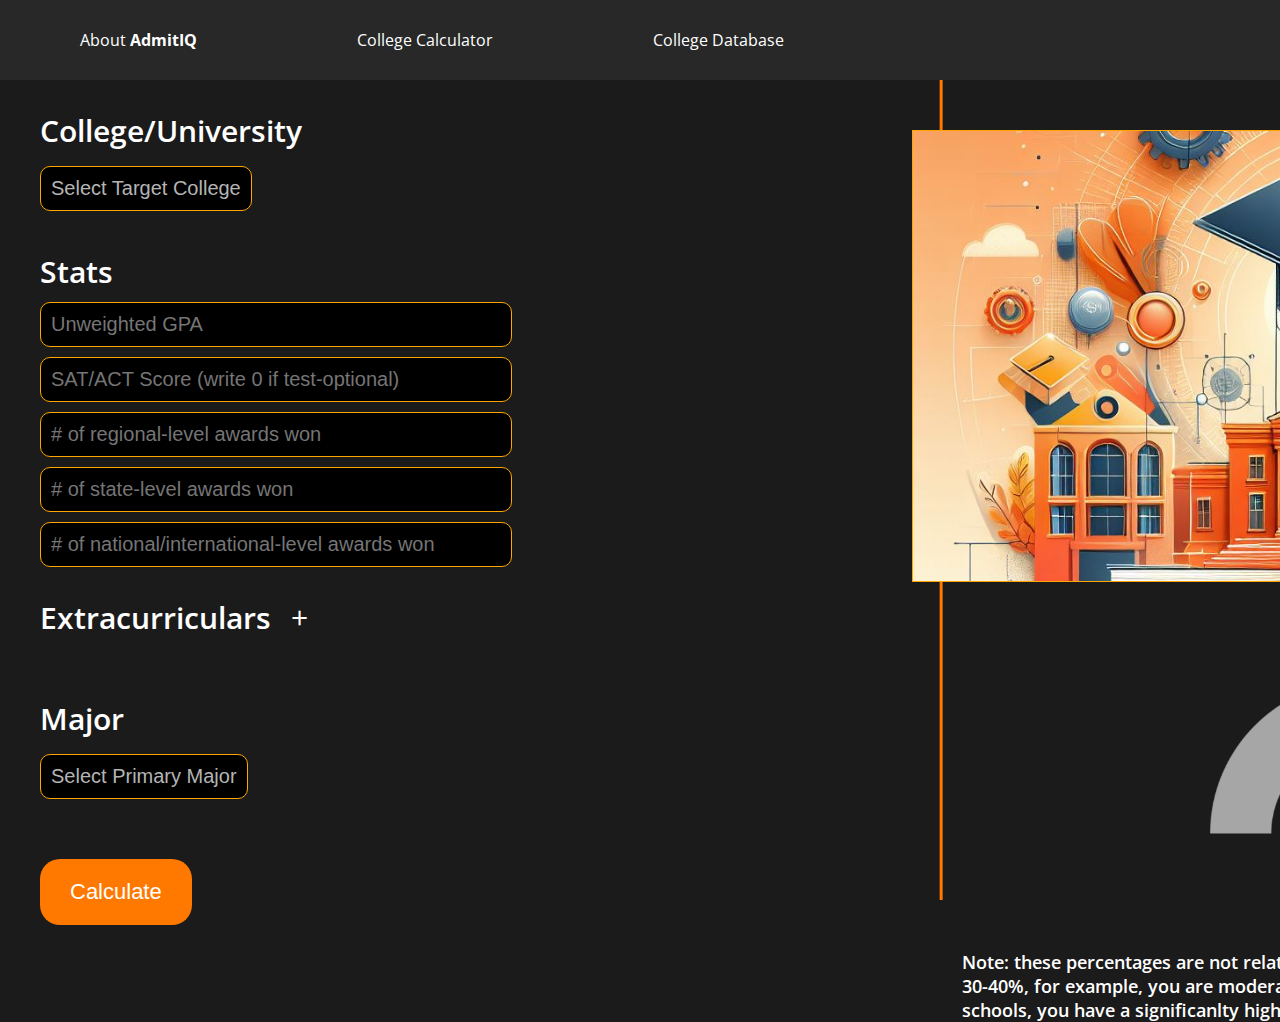
<file: index.html>
<!DOCTYPE html>
<html lang="en">
<head>
    <meta charset="UTF-8">
    <meta name="viewport" content="width=device-width, initial-scale=1.0">
    <title>AdmitIQ</title>
    <link rel="preconnect" href="https://fonts.googleapis.com">
    <link rel="preconnect" href="https://fonts.gstatic.com" crossorigin>
    <link href="https://fonts.googleapis.com/css2?family=Source+Code+Pro:wght@300;400;500;700&display=swap" rel="stylesheet">
    <link rel="preconnect" href="https://fonts.googleapis.com">
    <link rel="preconnect" href="https://fonts.gstatic.com" crossorigin>
    <link href="https://fonts.googleapis.com/css2?family=Open+Sans:wght@300;400;500;600;700&display=swap" rel="stylesheet">
    <link rel="stylesheet" href="home-main.css">
    <link rel="stylesheet" href="home-header.css">
    <link rel="stylesheet" href="majors.css">
    <link rel="stylesheet" href="college-choose.css">
    <link rel="stylesheet" href="style.css">

    <!--
    <link rel="preconnect" href="https://fonts.googleapis.com">
    <link rel="preconnect" href="https://fonts.gstatic.com" crossorigin>
    <link href="https://fonts.googleapis.com/css2?family=Source+Code+Pro:wght@300;400;500;700&display=swap" rel="stylesheet">
    <link rel="preconnect" href="https://fonts.googleapis.com">
    <link rel="preconnect" href="https://fonts.gstatic.com" crossorigin>
    <link href="https://fonts.googleapis.com/css2?family=Open+Sans:wght@300;400;500;600;700&display=swap" rel="stylesheet">
    <link rel="stylesheet" href="home-main.css">
    <link rel="stylesheet" href="home-header.css">
    <link rel="stylesheet" href="majors.css">
    <link rel="stylesheet" href="college-choose.css">
    -->
    
</head>
<body>
    <div class="header">
        <div class="header-cont">
            <a href="about.html" class="header-button"><p class="header-button">About <strong>AdmitIQ</strong></p></a>
            <a href="index.html" class="header-button"><p class="header-button">College Calculator</p></a>
            <a href="colleges.html" class="header-button"><p class="header-button">College Database</p></a>
        </div>
    </div>

    <div class="panel"></div>

    <div class="main">
        <div class="user-info">

            <div class="college-select">
                <p class="user-info-header">College/University</p>
                <div class="college-dropdown">
                    <button class="selected-college">Select Target College</button>
                    <div class="college-choices">
                        <p onclick="changeCollege('Harvard'); college='Harvard'; changePicture('images/harvard.jpg');">Harvard</p>
                        <p onclick="changeCollege('Stanford'); college='Stanford'; changePicture('images/stanford.png');">Stanford</p>
                        <p onclick="changeCollege('MIT'); college='MIT'; changePicture('images/mit.jpeg');">MIT</p>
                        <p onclick="changeCollege('UPenn'); college='UPenn'; changePicture('images/upenn.webp');">UPenn</p>
                        <p onclick="changeCollege('Cornell'); college='Cornell'; changePicture('images/cornell.png');">Cornell</p>
                        <p onclick="changeCollege('CMU'); college='CMU'; changePicture('images/cmu.jpeg');">CMU</p>
                        <p onclick="changeCollege('Brown'); college='Brown'; changePicture('images/brown.jpeg');">Brown</p>
                        <p onclick="changeCollege('Columbia'); college='Columbia'; changePicture('images/columbia.jpeg');">Columbia</p>
                        <p onclick="changeCollege('Dartmouth'); college='Dartmouth'; changePicture('images/dartmouth.jpg');">Dartmouth</p>
                        <p onclick="changeCollege('Princeton'); college='Princeton'; changePicture('images/princeton.jpg');">Princeton</p>
                        <p onclick="changeCollege('Yale'); college='Yale'; changePicture('images/yale.jpeg');">Yale</p>
                        <p onclick="changeCollege('GA Tech'); college='GA Tech'; changePicture('images/ga.webp');">GA Tech</p>
                        <p onclick="changeCollege('Cal Tech'); college='Cal Tech'; changePicture('images/caltech.webp');">Cal Tech</p>
                        <p onclick="changeCollege('Duke'); college='Duke'; changePicture('images/duke.jpeg');">Duke</p>
                        <p onclick="changeCollege('John Hopkins'); college='John Hopkins'; changePicture('images/johnhopkins.jpeg');">John Hopkins</p>
                        <p onclick="changeCollege('Northwestern'); college='Northwestern'; changePicture('images/northwestern.jpeg');">Northwestern</p>
                        <p onclick="changeCollege('UC Berkeley'); college='UC Berkeley'; changePicture('images/ucberk.jpeg');">UC Berkeley</p>
                        <p onclick="changeCollege('Urbana Champaign'); college='Urbana Champaign'; changePicture('images/urbana.jpeg');">Urbana Champaign</p>
                    </div>
                </div>
            </div>
    
            <div class="stats">
                <p class="user-info-header">Stats</p>
                <input class="gpa" type="text" placeholder="Unweighted GPA">
                <input class="sat" type="text" placeholder="SAT/ACT Score (write 0 if test-optional)">
                <input class="regional-awards" type="text" placeholder="# of regional-level awards won">
                <input class="state-awards" type="text" placeholder="# of state-level awards won">
                <input class="national-awards" type="text" placeholder="# of national/international-level awards won">
            </div>
    
            <div class="ec">
                <div class="ec-header">
                    <p class="user-info-header">Extracurriculars</p>
                    <p class="add-ec" onclick="
                        addEC()
                    ">+</p>
                </div>
    
                
                
            </div>
    
            <div class="major">
                <p class="user-info-header">Major</p>
                <div class="major-dropdown">
                    <button class="selected-major">Select Primary Major</button>
                    <div class="major-choices">
                        <p onclick="changeMajor('Computer Science'); major='Computer Science';">Computer Science</p>
                        <p onclick="changeMajor('Engineering'); major='Engineering';">Engineering</p>
                        <p onclick="changeMajor('Medicine'); major='Medicine';">Medicine</p>
                        <p onclick="changeMajor('Biology'); major='Biology';">Biology</p>
                        <p onclick="changeMajor('Chemistry'); major='Chemistry';">Chemistry</p>
                        <p onclick="changeMajor('Physics'); major='Physics';">Physics</p>
                        <p onclick="changeMajor('Business'); major='Business';">Business</p>
                        <p onclick="changeMajor('Economics'); major='Economics';">Economics</p>
                        <p onclick="changeMajor('Political Science'); major='Political Science';">Political Science</p>
                        <p onclick="changeMajor('Liberal Arts'); major='Liberal Arts';">Liberal Arts</p>
                        <p onclick="changeMajor('Other'); major='Other';">Other</p>
                    </div>
                </div>
            </div>
    
            
    
            <button class="calculate" onclick="
            calcStats()
            calcEC()
            calcCollegeMajor()
            calcFinalScore()
            //calcAlert()
            if (calcAlert()){
                calcChance()
            }
            //resetting 
            changeMajor('Select Primary Major')
            changeCollege('Select Target College')
            document.querySelector('.gpa').value = ''
            document.querySelector('.sat').value = ''
            document.querySelector('.regional-awards').value = ''
            document.querySelector('.state-awards').value = ''
            document.querySelector('.national-awards').value = ''
            document.querySelector('.ec').innerHTML = ecResetString
            ecPoints = 0
            totalECPoints = 0
            ecCount = 0
            ecFinalPoints = 0
            totalStat = 0
            major = ''
            college = ''
            collegePoints = 0
            finalScore = 0
            chance = 'You are very unlikely to be accepted.'
            ">Calculate</button>
    
        </div>
        <div class="results">
    
            <img class="college-display" src="images/defaultcollege.jpeg" alt="">
            <img class="chance-chart" src="images/defaultlikely.png" alt="">
            <p class="chance-text"></p>
            <p class="disclaimer">Note: these percentages are not relative to the acceptance rate of the college: so by getting a 30-40%, for example, you are moderately likely to be accepted, but relative to ivy league schools, you have a significanlty higher chance of being accepted.</p>

        </div>
    </div>
    

</body>

<!--
<script src="ec.js"></script>
<script src="majors.js"></script>
<script src="colleges.js"></script>
-->

<script src="home.js"></script>


</html>
</file>
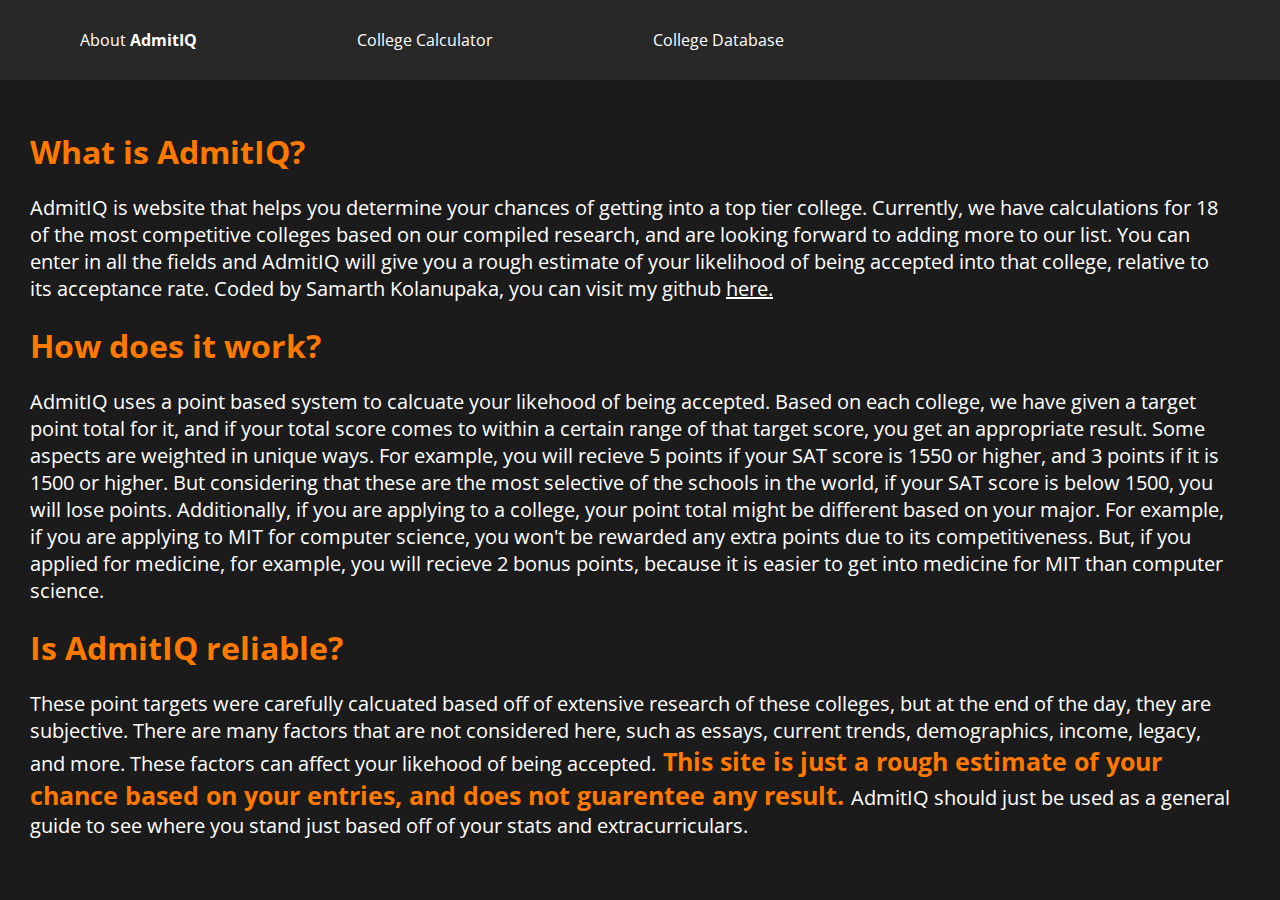
<file: about.html>
<!DOCTYPE html>
<html lang="en">
<head>
    <meta charset="UTF-8">
    <meta name="viewport" content="width=device-width, initial-scale=1.0">
    <title>About AdmitIQ</title>
    <link rel="preconnect" href="https://fonts.googleapis.com">
    <link rel="preconnect" href="https://fonts.gstatic.com" crossorigin>
    <link href="https://fonts.googleapis.com/css2?family=Source+Code+Pro:wght@300;400;500;700&display=swap" rel="stylesheet">
    <link rel="preconnect" href="https://fonts.googleapis.com">
    <link rel="preconnect" href="https://fonts.gstatic.com" crossorigin>
    <link href="https://fonts.googleapis.com/css2?family=Open+Sans:wght@300;400;500;600;700&display=swap" rel="stylesheet">
    <link rel="stylesheet" href="home-main.css">
    <link rel="stylesheet" href="home-header.css">
    <link rel="stylesheet" href="style.css">


</head>
<body>
    <div class="header">
        <div class="header-cont">
            <a href="about.html" class="header-button"><p class="header-button">About <strong>AdmitIQ</strong></p></a>
            <a href="index.html" class="header-button"><p class="header-button">College Calculator</p></a>
            <a href="colleges.html" class="header-button"><p class="header-button">College Database</p></a>
        </div>
    </div>

    <div class="info">
        <h1>What is AdmitIQ?</h1>
        <p>AdmitIQ is website that helps you determine your chances of getting into a top tier college. Currently, we have calculations for 18 of the most competitive colleges based on our compiled research, and are looking forward to adding more to our list. You can enter in all the fields and AdmitIQ will give you a rough estimate of your likelihood of being accepted into that college, relative to its acceptance rate. Coded by Samarth Kolanupaka, you can visit my github <a href="https://github.com/samarth212" target="_blank">here.</a></p>
        <h1>How does it work?</h1>
        <p>AdmitIQ uses a point based system to calcuate your likehood of being accepted. Based on each college, we have given a target point total for it, and if your total score comes to within a certain range of that target score, you get an appropriate result. Some aspects are weighted in unique ways. For example, you will recieve 5 points if your SAT score is 1550 or higher, and 3 points if it is 1500 or higher. But considering that these are the most selective of the schools in the world, if your SAT score is below 1500, you will lose points. Additionally, if you are applying to a college, your point total might be different based on your major. For example, if you are applying to MIT for computer science, you won't be rewarded any extra points due to its competitiveness. But, if you applied for medicine, for example, you will recieve 2 bonus points, because it is easier to get into medicine for MIT than computer science.</p>
        <h1>Is AdmitIQ reliable?</h1>
        <p>These point targets were carefully calcuated based off of extensive research of these colleges, but at the end of the day, they are subjective. There are many factors that are not considered here, such as essays, current trends, demographics, income, legacy, and more. These factors can affect your likehood of being accepted.<strong> This site is just a rough estimate of your chance based on your entries, and does not guarentee any result. </strong>AdmitIQ should just be used as a general guide to see where you stand just based off of your stats and extracurriculars.</p>
    </div>
  

    
</body>
</html>
</file>
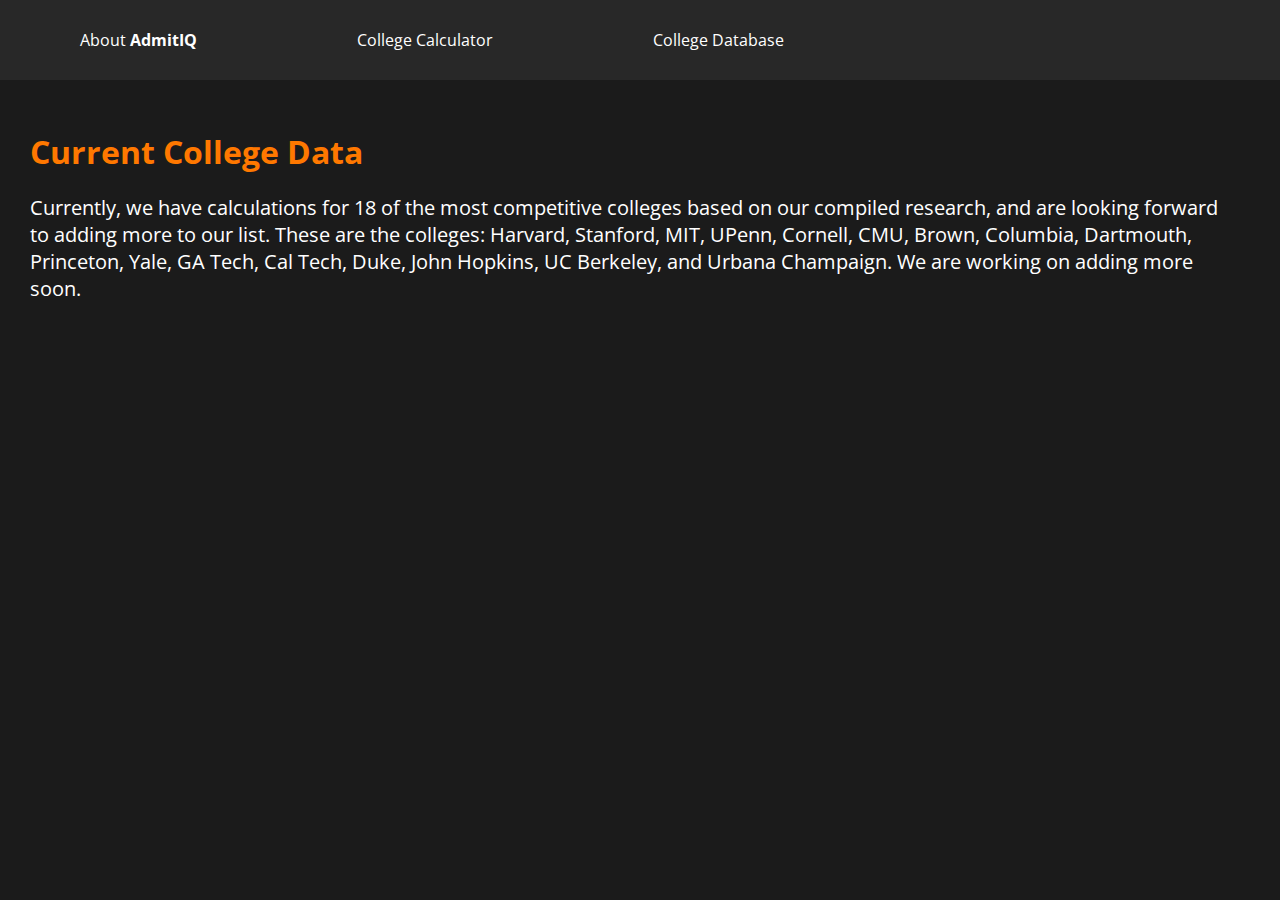
<file: colleges.html>
<!DOCTYPE html>
<html lang="en">
<head>
    <meta charset="UTF-8">
    <meta name="viewport" content="width=device-width, initial-scale=1.0">
    <title>College Database</title>
    <link rel="preconnect" href="https://fonts.googleapis.com">
    <link rel="preconnect" href="https://fonts.gstatic.com" crossorigin>
    <link href="https://fonts.googleapis.com/css2?family=Source+Code+Pro:wght@300;400;500;700&display=swap" rel="stylesheet">
    <link rel="preconnect" href="https://fonts.googleapis.com">
    <link rel="preconnect" href="https://fonts.gstatic.com" crossorigin>
    <link href="https://fonts.googleapis.com/css2?family=Open+Sans:wght@300;400;500;600;700&display=swap" rel="stylesheet">
    <link rel="stylesheet" href="home-main.css">
    <link rel="stylesheet" href="home-header.css">
    <link rel="stylesheet" href="style.css">

</head>
<body>
    <div class="header">
        <div class="header-cont">
            <a href="about.html" class="header-button"><p class="header-button">About <strong>AdmitIQ</strong></p></a>
            <a href="index.html" class="header-button"><p class="header-button">College Calculator</p></a>
            <a href="colleges.html" class="header-button"><p class="header-button">College Database</p></a>
            
        </div>
    </div>

    <div class="info">
        <h1>Current College Data</h1>
        <p>Currently, we have calculations for 18 of the most competitive colleges based on our compiled research, and are looking forward to adding more to our list. These are the colleges: Harvard, Stanford, MIT, UPenn, Cornell, CMU, Brown, Columbia, Dartmouth, Princeton, Yale, GA Tech, Cal Tech, Duke, John Hopkins, UC Berkeley, and Urbana Champaign. We are working on adding more soon.</p>
        
    </div>

    
</body>
</html>
</file>
<file: home-main.css>
body{
    margin: 0;
    /*
    background-image: url(images/50738746801_1dcae92b2c_o.jpg);
    background-repeat: no-repeat;
    background-attachment: fixed;
    background-size: cover;
    font-family: Open Sans;
    */
    background-color: rgb(80, 80, 80);
    font-family: Open Sans;
}
.main{
    display: flex;
}



.user-info-header{
    color: white;
    font-weight: 600;
    font-size: 30px;
    margin-bottom: 0;
}

.user-info{
    margin-left: 40px;
}

.stats{
    display: flex;
    flex-direction: column;
}
.stats input{
    width: 450px;
    margin-top: 10px;
    padding: 10px 10px;
    font-size: 20px;
    border-style: solid;
    border-width: 1px;
    border-color: orange;
    border-radius: 10px;
    background-color: black;
    color: white;
}


.calculate{
    font-size: 22px;
    margin-top: 50px;
    margin-bottom: 50px;
    padding: 20px 30px;
    color: white;
    background-color: rgb(255, 120, 0);
    border: none;
    border-radius: 20px;
    transition: padding 0.2s, background-color 0.3s;
    
}
.calculate:hover{
    padding: 25px 35px;
    background-color: black;
}

.ec-header{
    display: flex;
}

.add-ec{
    margin-left: 20px; 
    cursor: pointer;
}
.add-ec:hover{
    color: rgb(255, 120, 0);
}

.ec-row{
    display: flex;
}

.ec-dropdown{
    position: relative;
    display: inline-block;
    margin-left: 5px;
    margin-right: 5px;
}

.ec-type{
    display: none;
    position: absolute;
    background-color: white;
    min-width: 160px;
    box-shadow: 0px 8px 16px 0px rgba(0,0,0,0.2);
    z-index: 1;
    background-color: black;
    color: white;
    border-radius: 10px;
}

.ec-dropdown:hover .ec-type{
    display: flex;
    flex-direction: column;
    justify-content: center;
    align-items: center;
    
}
.ec-type p:hover{
    color: rgb(255, 120, 0);
}

.ec-type p{
    margin: 5px;
}

.ec-type-ph{
    color: rgb(180, 180, 180);
    padding: 10px 10px;
    font-size: 20px;
    border-style: solid;
    border-width: 1px;
    border-color: orange;
    border-radius: 10px;
    background-color: black;
    margin-bottom: 10px;
}

.ec-pos-ph{
    color: rgb(180, 180, 180);
    padding: 10px 10px;
    font-size: 20px;
    border-style: solid;
    border-width: 1px;
    border-color: orange;
    border-radius: 10px;
    background-color: black;
}

.add-ec{
    font-size: 30px;
    color: white;
}

.results{
    display: flex;
    flex-direction: column;
    align-items: center;
    width: 1000px;
    height: 92vh;
    margin-left: 400px;
    margin-top: 0;
    margin-bottom: 0;
    margin-right: 0;

}
.chance-text{
    color: white;
    font-size: 18px;
    margin-left: 50px;
    margin-right: 50px;
    margin-bottom: 0px;
}
.disclaimer{
    color: white;
    font-size: 18px;
    margin-left: 50px;
    margin-right: 50px;
    margin-top: 0;
    font-weight: 600;
}

.college-display{
    width: 900px;
    height: 450px;
    object-fit: cover;
    margin-top: 50px;
    border-style: solid;
    border-width: 1px;
    border-color: orange;
    margin-bottom: 0;
    z-index: 100;
}

.chance-chart{
    width: 700px;
    height: 350px;
    object-fit: contain;
    margin: 0;
    border: none;
    z-index: 101;
}

.panel{
    width: 3px;
    height: 100vh;
    background-color: rgb(255, 120, 0);
    position: fixed;
    top: 50%;
    left: 47.5%;
    transform: translate(-45%, -50%);
}

@media screen and (min-width: 2000px){
    .panel{
        left: 31.7%;
    }
}

@media screen and (max-width: 1800px){
    .panel{
        left: 54.5%;
    }
}

@media screen and (max-width: 1600px){
    .panel{
        left: 64%;
    }
}
@media screen and (max-width: 1400px){
    .panel{
        left: 73.5%;
    }
}
@media screen and (max-width: 1200px){
    .panel{
        left: 80%;
    }
}

.info{
    color: rgb(255, 120, 0);
    margin-left: 30px;
    margin-right: 50px;
    margin-top: 50px;
}
.info p{
    color: white;
    font-size: 20px;
}

a{
    color: white;
}

.info strong{
    color:rgb(255, 120, 0);
    font-size: 25px;
}
</file>
<file: home-header.css>
.header{
    font-family: Open Sans;
    font-size: 10px;
    display: flex;
    flex-direction: row;
    align-items: center;
    background-color: rgb(255, 120, 0);
    color: white;
    height: 80px;
    z-index: 1000;
    position: relative;
}

.header-button{

    text-decoration: none;
    color: white;
    font-size: 30px;
    margin-left: 40px;
    margin-right: 40px;
    font-family: Open Sans;
    transition: color 0.5s;
}


.header-button:hover{
    color: rgb(100, 100, 100);
}

.header-cont{
    display: flex;
    margin: 0;
}
</file>
<file: majors.css>
.selected-major{
    color: rgb(180, 180, 180);
    padding: 10px 10px;
    font-size: 20px;
    border-style: solid;
    border-width: 1px;
    border-color: orange;
    border-radius: 10px;
    background-color: black;
    margin-bottom: 10px;
    margin-top: 15px;
}

.major-dropdown{
    position: relative;
    display: inline-block;
}

.major-choices{
    display: none;
    position: absolute;
    background-color: #f1f1f1;
    min-width: 160px;
    box-shadow: 0px 8px 16px 0px rgba(0,0,0,0.2);
    z-index: 1;
    background-color: black;
    color: white;
    border-radius: 10px;
}

.major-dropdown:hover .major-choices{
    display: flex;
    flex-direction: column;
    justify-content: center;
    align-items: center;
}

.major-choices p:hover{
    color: rgb(255, 120, 0);
}

.major-choices p{
    margin: 5px;
}
</file>
<file: college-choose.css>
.selected-college{
    color: rgb(180, 180, 180);
    padding: 10px 10px;
    font-size: 20px;
    border-style: solid;
    border-width: 1px;
    border-color: orange;
    border-radius: 10px;
    background-color: black;
    margin-bottom: 10px;
    margin-top: 15px;
}

.college-dropdown{
    position: relative;
    display: inline-block;
}

.college-choices{
    display: none;
    position: absolute;
    background-color: #f1f1f1;
    min-width: 160px;
    box-shadow: 0px 8px 16px 0px rgba(0,0,0,0.2);
    z-index: 1;
    background-color: black;
    color: white;
    border-radius: 10px;
}

.college-dropdown:hover .college-choices{
    display: flex;
    flex-direction: column;
    justify-content: center;
    align-items: center;
}

.college-choices p:hover{
    color: rgb(255, 120, 0);
}

.college-choices p{
    margin: 5px;
}
</file>
<file: style.css>
body {
    margin: 0;
    background-color: #1b1b1b; /* Dark background color */
    font-family: 'Open Sans', sans-serif;
    color: white;
}

.main {
    display: flex;
}

/* Add your existing CSS styles below */

/* ... */

.header {
    font-family: 'Open Sans', sans-serif;
    font-size: 16px;
    display: flex;
    flex-direction: row;
    align-items: center;
    background-color: rgb(30, 30, 30); /* Dark background color */
    color: white;
    height: 80px;
    z-index: 1000;
    position: relative;
    transition: background-color 0.3s;
}
.header:hover{
    background-color: rgb(40, 40, 40);
}

.header-button {
    text-decoration: none;
    color: white;
    font-size: 16px;
    margin-left: 40px;
    margin-right: 40px;
    font-family: 'Open Sans', sans-serif;
    transition: color 0.5s;
}

.header-button:hover {
    color: #ff7800; /* Highlight color on hover */
}

/* ... */
</file>
